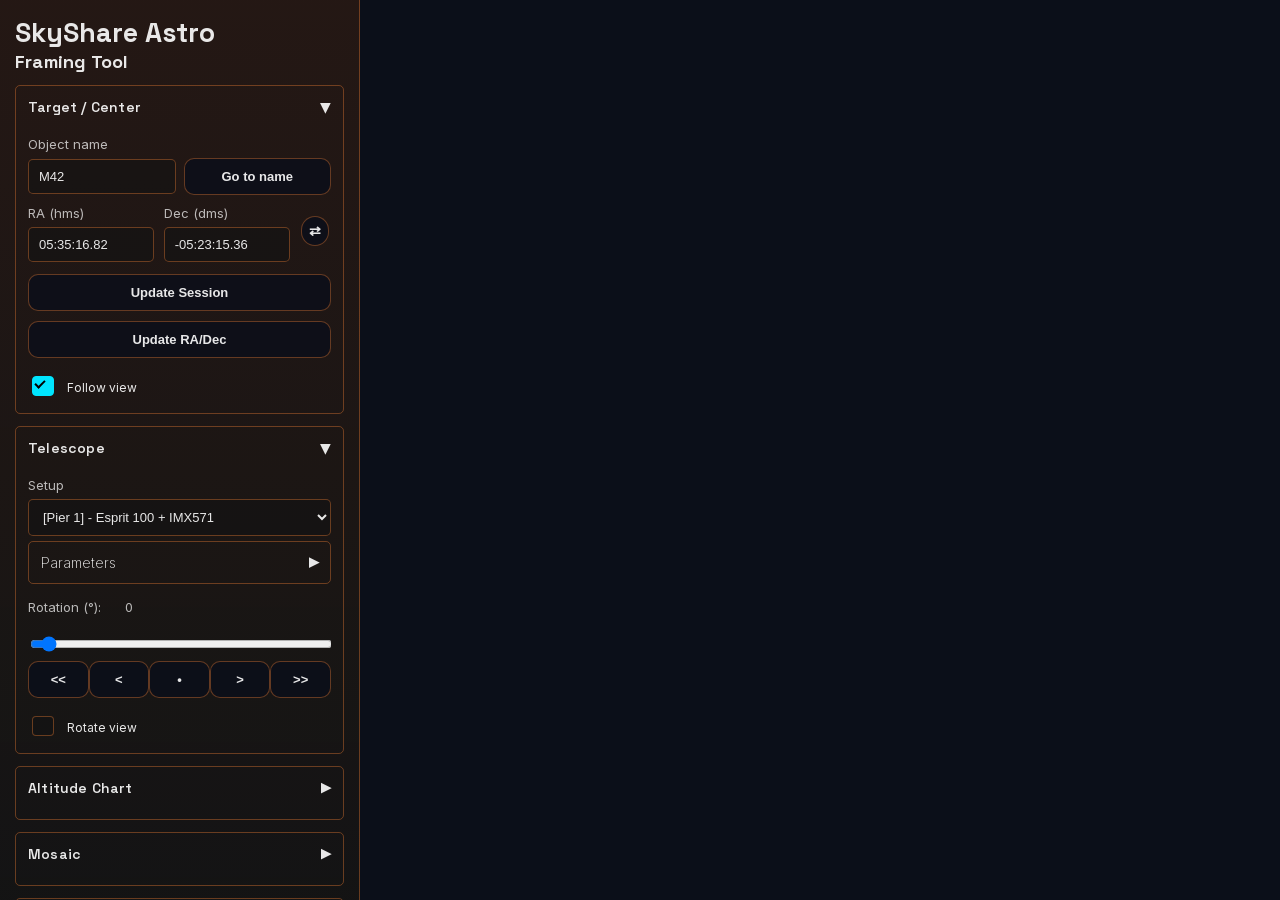
<file: index.html>
<!doctype html>
<html lang="en">
<head>
  <meta charset="utf-8" />
  <meta name="viewport" content="width=device-width, height=device-height, initial-scale=1.0, user-scalable=no">
  <title>SkyShare Astro Framing Tool</title>
  <link rel="stylesheet" href="style.css" />
</head>
<body>
  <div class="app">
    <aside class="panel">
      <h1>SkyShare Astro</h1>
      <h2>Framing Tool</h2>
      <div class="row" id="simplifiedViewControl" style="margin-bottom:8px; display:none;">
        <label for="simplifiedView" style="font-weight:normal; margin-left:10px;">Simplified view</label>
        <input id="simplifiedView" type="checkbox" title="Toggle simplified UI" />
      </div>

      <div class="group">
        <h2 class="group-title">Target / Center</h2>
        <div class="group-content">
            

            <label for="targetName">Object name</label>
            <div class="row" style="align-items:center; gap:8px; ">
              <input id="targetName" type="text" value="M42" placeholder="e.g. M31, NGC 7000, Betelgeuse" />
              <button id="btnGotoName">Go to name</button>
            </div>
          <div class="radecrow">
            <div>
              <label for="raDeg">RA (hms)</label>
              <input id="raDeg" type="text" value="05:35:16.82" />
            </div>
            <div>
              <label for="decDeg">Dec (dms)</label>
              <input id="decDeg" type="text" value="-05:23:15.36" />
            </div>
            <div>
              <button id="btnToggleRaDecFormat" type="button" class="format-toggle" title="Toggle RA/Dec format" aria-label="Toggle RA/Dec format">⇄</button>
            </div>
          </div>

          <div class="singlebtnrow" id="targetActions">
              <button id="copyFraming">Update Session</button>
              <button id="updateRaDec" style="background: rgba(10,14,26,0.8);">Update RA/Dec</button>
          </div>

          <div class="checkboxrow" id="followRow">
            <input id="followView" type="checkbox" checked/>
            <label for="followView">Follow view</label>
          </div>

        </div>
      </div>

      <div class="group">
        <h2 class="group-title">Telescope</h2>
        <div class="group-content">
          <label for="setupName">Setup</label>
          <select id="setupName" style="margin-bottom: 5px;">
            <option value="" selected>Loading setups...</option>
          </select>


          <div id="telescopeParams" class="group collapsed">
            <h3 class="group-title">Parameters</h3>
            <div class="group-content">
              <label for="focalLength">Focal length (mm) *</label>
                <input id="focalLength" type="number" step="any" value="550" disabled />
              <div class="row">
                <div>
                  <label for="sensorW">Sensor width (mm) *</label>
                  <input id="sensorW" type="number" step="any" value="23.5" disabled/>
                </div>
                <div>
                  <label for="sensorH">Sensor height (mm) *</label>
                  <input id="sensorH" type="number" step="any" value="15.7" disabled/>
                </div>
              </div>
              <label for="pixSize">Pixel size (µm) *</label>
                <input id="pixSize" type="number" step="any" value="3.76" disabled />
              <div class="row">
                <div>
                  <label for="nx">Resolution NX (px) *</label>
                  <input id="nx" type="number" step="1" value="6248" disabled/>
                </div>
                <div>
                  <label for="ny">Resolution NY (px) *</label>
                  <input id="ny" type="number" step="1" value="4176" disabled/>
                </div>
              </div>
            </div>
          </div>

          <div>
              <label for="rotationDeg">Rotation (°): <input id="rotationValue" type="number" min="0" max="360" step="any" value="0" /></label>
              <input id="rotationDeg" type="range" min="0" max="360" step="1" value="0" />
            </div>
            <div class="btnrowrot">
              <button id="btnRotateCcw30" type="button">&lt;&lt;</button>
              <button id="btnRotateCcw5" type="button">&lt;</button>
              <button id="btnRotateNearest0mod30" type="button">•</button>
              <button id="btnRotateCw5" type="button">&gt;</button>
              <button id="btnRotateCw30" type="button">&gt;&gt;</button>
            </div>
  
          <div class="checkboxrow">
            <input id="rotateView" type="checkbox" />
            <label for="rotateView">Rotate view</label>
          </div>
        </div>
      </div>

    
      <div class="group collapsed" id="altitudeGroup">
        <h2 class="group-title">Altitude Chart</h2>
        <div class="group-content">

          <div class="row">
            <div>
              <label for="obsLat">Latitude (deg)</label>
              <input id="obsLat" type="number" step="any" value="31.5" disabled />
            </div>
            <div>
              <label for="obsLon">Longitude (deg)</label>
              <input id="obsLon" type="number" step="any" value="-99.4" disabled />
            </div>
          </div>

          <label for="obsDate">Night</label>
          <input id="obsDate" type="date" />

          <div class="plannerWrap">
              <canvas id="altAzPlot"></canvas>
              <div id="altAzInfo" class="plannerInfo">Move cursor over target curve</div>
          </div>

          <div class="hint">
            Altitude vs time through the selected night at the observatory.
            Vertical shading = astronomical darkness.
          </div>

        </div>
      </div>


      <div class="group collapsed" id="mosaicGroup">
        <h2 class="group-title">Mosaic</h2>
        <div class="group-content">
          <div class="checkboxrow">
            <input id="mosaicMode" type="checkbox" />
            <label for="mosaicMode">Mosaic Mode</label>
          </div>
          <div class="row">
            <div>
              <label for="mosaicCols">Columns</label>
              <input id="mosaicCols" type="number" step="1" value="1" />
            </div>
            <div>
              <label for="mosaicRows">Rows</label>
              <input id="mosaicRows" type="number" step="1" value="2" />
            </div>
          </div>
          <div class="row">
            <div>
              <label for="horizontalOverlap">Horizontal overlap (%)</label>
              <input id="horizontalOverlap" type="number" step="any" value="15" />
            </div>
            <div>
              <label for="verticalOverlap">Vertical overlap (%)</label>
              <input id="verticalOverlap" type="number" step="any" value="15" />
            </div>
          </div>

          <div class="btnrow">
            <button id="copyMosaic">Update Session</button>
            <button id="updateRaDecMosaic">Update RA/Dec</button>
            <button id="btnAlignFrames" aria-pressed="false">Align Frames</button>
          </div>
        </div>
      </div>

      <div class="group collapsed" id="surveyGroup">
        <h2 class="group-title">Survey</h2>
        <div class="group-content">
          <label for="surveySelect">Survey</label>
          <select id="surveySelect">
            <option value="P/DSS2/color" selected>DSS2 Color</option>
            <option value="P/DSS2/red">DSS2 Red</option>
            <option value="P/NSNS/DR0_2/rgb8">Northern Sky RGB</option>
            <option value="P/Halpha">Halpha</option>
            <option value="P/Halpha inversed">Halpha inversed</option>
            <option value="P/NSNS/DR0_2/halpha8">Northern Sky [Halpha]</option>
            <option value="P/NSNS/DR0_2/oiii8">Northern Sky [OIII]</option>
            <option value="P/NSNS/DR0_2/sii8">Northern Sky [SII]</option>
            <option value="P/NSNS/DR0_2/ohs8">Northern Sky [OHS]</option>
            <option value="P/NSNS/DR0_2/hbr8">Northern Sky [HBR]</option>
            <option value="P/AKARI/FIS/Color">IR Color</option>
            <option value="P/AKARI/FIS/N60">IR N60</option>
          </select>
          <label for="delayedUpdate" style="margin-top: 10px;">Set Styling Delay (ms)**</label>
          <input id="delayedUpdate" type="number" value="600" />
          <div class="hint">
            ** Adjust if styling doesn't apply on survey change.
          </div>
        </div>
      </div>
      
      
      <div class="group collapsed" id="overlayGroup">
        <h2 class="group-title">Overlay</h2>
        <div class="group-content">
          <div class="row">
            <div>
              <label for="grid">Show Grid</label>
              <select id="gridMode">
                <option value="none" selected>None</option>
              </select>
            </div>
            
            <div>
              <label for="lineWidth">Line width (px)</label>
              <input id="lineWidth" type="number" step="1" value="2" />
            </div>
          </div>

          <div class="row">
            <div>
              <label for="color">Color</label>
              <input id="color" type="text" value="#00e5ff" />
            </div>
            <div>
              <label for="opacity">Opacity (0-1)</label>
              <input id="opacity" type="number" min="0" max="1" step="0.05" value="1" />
            </div>
          </div>

          <div class="btnrow">
            <button id="btnRecenter">Recenter overlay</button>
            <button id="btnUpdate">Update overlay</button>
          </div>
        </div>
      </div>

      <div class="group collapsed" id="computedGroup">
        <h2 class="group-title">Computed</h2>
        <div class="group-content">
          <div id="readout" class="readout"></div>
        </div>
      </div>

      <div class="footer">
        Uses Aladin Lite v3 (CDS). Per the embed terms, keep the Aladin logo/link intact.
        (<a href="https://aladin.cds.unistra.fr/AladinLite/doc/" target="_blank" rel="noreferrer">docs</a>)
      </div>
    </aside>

    <main>
      <div id="aladin-lite-div"></div>
    </main>
  </div>

  <!-- Local storage solution for saving framing parameters -->
  <script type="text/javascript" src="localStorageSolution.js"></script>

  <! -- some ui interactions and styling -->
  <script type="text/javascript" src="stylejs.js"></script>

  <!-- Aladin Lite v3 -->
  <script type="text/javascript" src="https://aladin.cds.unistra.fr/AladinLite/api/v3/latest/aladin.js" charset="utf-8"></script>

  <!-- Framing utilities and pre-defined telescope setups -->
  <script type="text/javascript" src="FramingUtils.js"></script>

  <!-- Applying pier data to the setup dropdown and framing calculations -->
  <script type="text/javascript" src="Piers.js"></script>
 
  
</body>
</html>
</file>
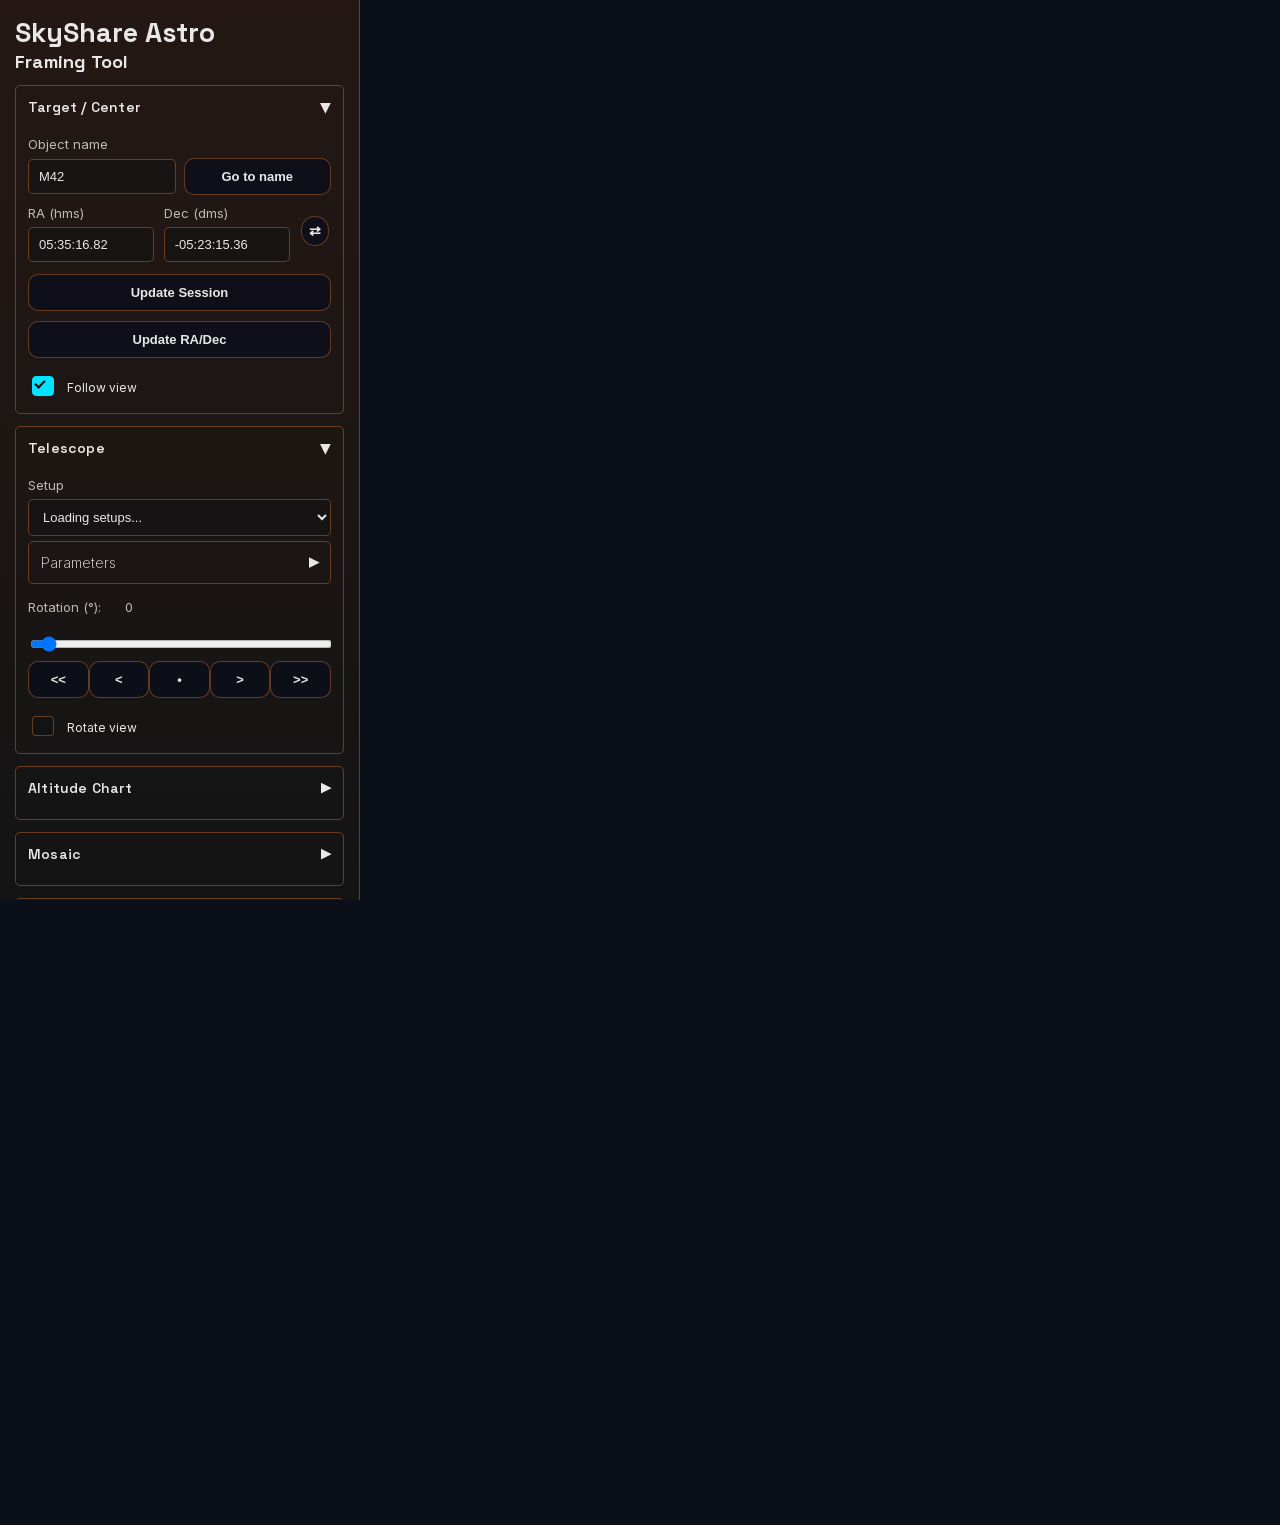
<file: lite/index.html>
<!doctype html>
<html lang="en">
<head>
  <meta charset="utf-8" />
  <meta http-equiv="refresh" content="0; url=../index.html?lite=1" />
  <meta name="viewport" content="width=device-width, height=device-height, initial-scale=1.0, user-scalable=no">
  <title>SkyShare Astro Framing Tool</title>
</head>
<body>
  <p>Loading simplified view...</p>
</body>
</html>
</file>
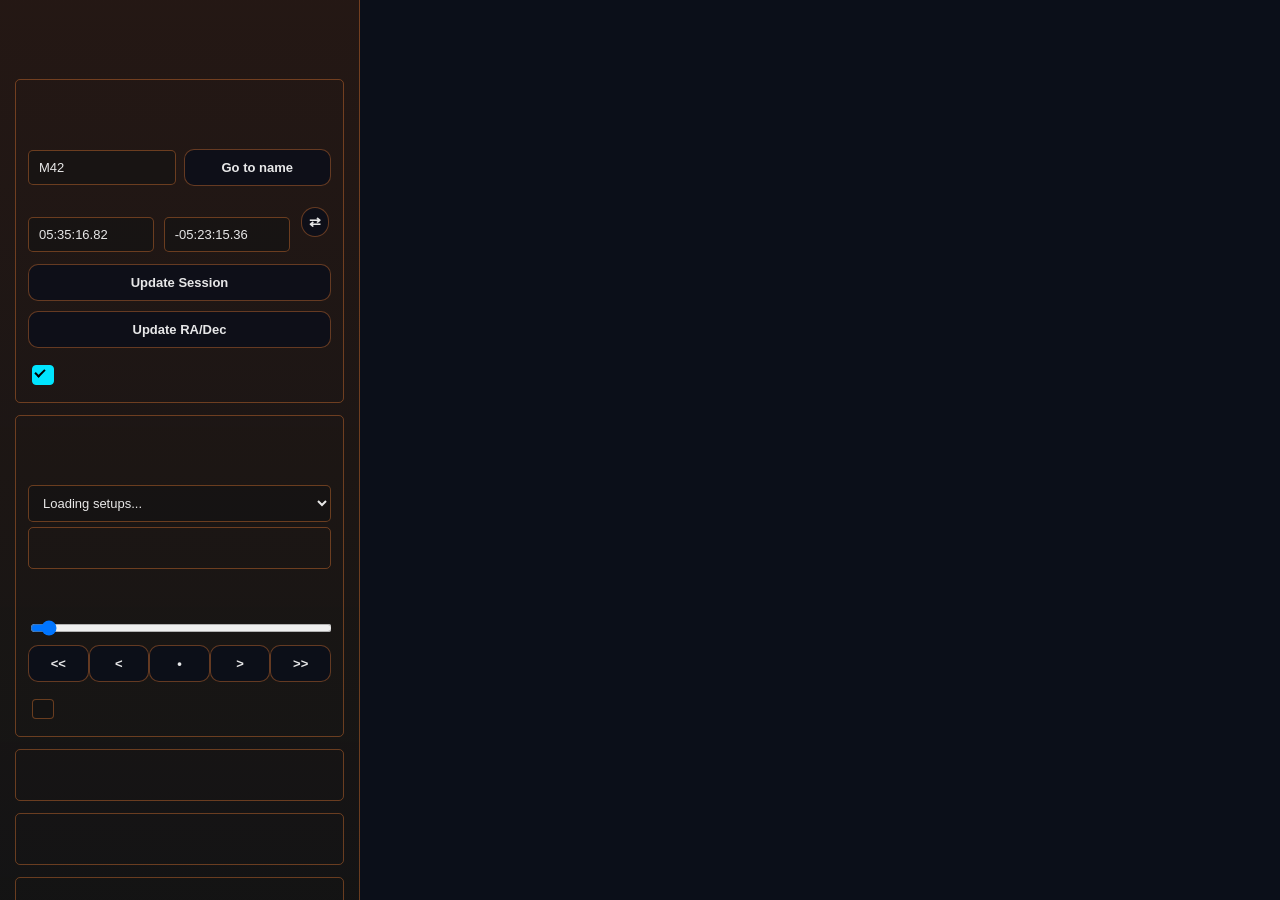
<file: main/index.html>
<!doctype html>
<html lang="en">
<head>
  <meta charset="utf-8" />
  <meta http-equiv="refresh" content="0; url=../index.html?main=1" />
  <meta name="viewport" content="width=device-width, height=device-height, initial-scale=1.0, user-scalable=no">
  <title>SkyShare Astro Framing Tool</title>
</head>
<body>
  <p>Loading full view...</p>
</body>
</html>
</file>
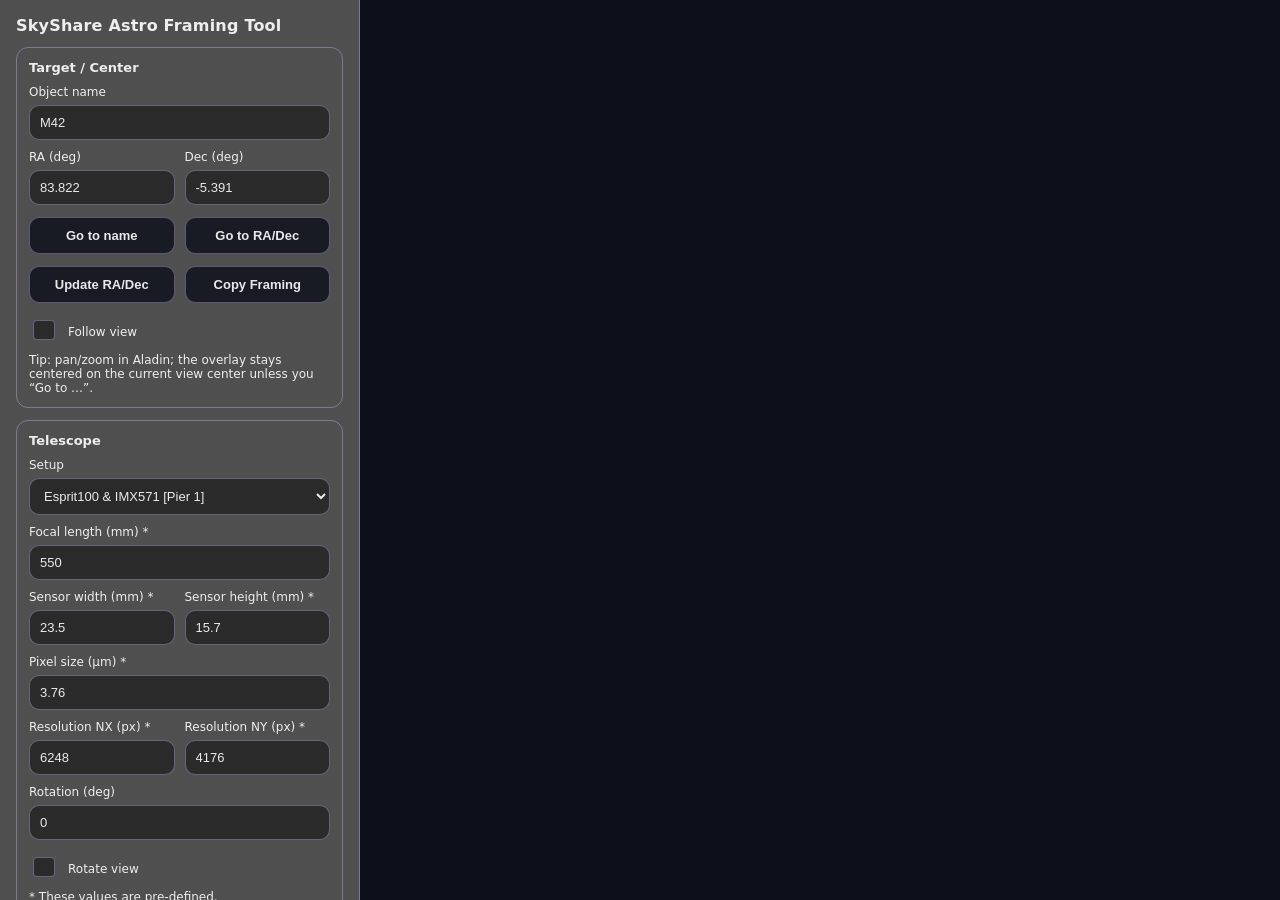
<file: main.html>
<!doctype html>
<html lang="en">
<head>
  <meta charset="utf-8" />
  <meta name="viewport" content="width=device-width, height=device-height, initial-scale=1.0, user-scalable=no">
  <title>FoV Overlay (Aladin Lite)</title>
  <style>
    :root { --bg:#0b0f19; --panel:#121a2b; --text:rgba(255, 255, 255, 0.9); --muted:rgba(255, 255, 255, 0.9); --border:rgba(207, 183, 255, 0.39);}
    html, body { height: 100%; margin: 0; background: var(--bg); color: var(--text); font-family: system-ui, -apple-system, Segoe UI, Roboto, Helvetica, Arial; }
    .app {
      display: grid;
      grid-template-columns: 360px 1fr;
      height: 100%;
    }
    .panel {
      background: linear-gradient(180deg, rgba(81, 81, 81, 0.98), rgba(81, 81, 81, 0.98));
      border-right: 1px solid var(--border);
      padding: 16px;
      overflow: auto;
    }
    .panel h1 { font-size: 16px; margin: 0 0 12px 0; letter-spacing: 0.2px; }
    .group { border: 1px solid var(--border); border-radius: 12px; padding: 12px; margin-bottom: 12px; }
    .group h2 { font-size: 13px; margin: 0 0 10px 0; color: var(--muted); font-weight: 600; }
    label { display: block; font-size: 12px; color: var(--muted); margin: 10px 0 6px; }
    input, select {
      width: 100%;
      box-sizing: border-box;
      border: 1px solid var(--border);
      background: rgba(19, 19, 19, 0.6);
      color: var(--text);
      border-radius: 10px;
      padding: 9px 10px;
      outline: none;
      font-size: 13px;
    }
    input:focus, select:focus { border-color: #fdfdfd; }
    .row { display: grid; grid-template-columns: 1fr 1fr; gap: 10px; }
    .btnrow { display: grid; grid-template-columns: 1fr 1fr; gap: 10px; margin-top: 12px; }

    .checkboxrow {
      display: flex;
      align-items: center;
      gap: 10px;
      margin-top: 12px;
    }

    .checkboxrow input[type="checkbox"] {
      appearance: none;
      width: 16px;
      height: 16px;
      border: 1px solid var(--border);
      border-radius: 4px;
      background: rgba(19, 19, 19, 0.6);
      cursor: pointer;
      position: relative;
    }

    .checkboxrow input[type="checkbox"]:checked {
      background: #00e5ff;
      border-color: #00e5ff;
    }

    .checkboxrow input[type="checkbox"]:checked::after {
      content: "";
      position: absolute;
      left: 4px;
      top: 1px;
      width: 4px;
      height: 8px;
      border: solid #000;
      border-width: 0 2px 2px 0;
      transform: rotate(45deg);
    }

    .checkboxrow label {
      font-size: 12px;
      color: var(--text);
      cursor: pointer;
      user-select: none;
    }

    button {
      border: 1px solid var(--border);
      background: rgba(10,14,26,0.8);
      color: var(--text);
      border-radius: 10px;
      padding: 10px 12px;
      cursor: pointer;
      font-size: 13px;
      font-weight: 600;
    }
    button:hover { border-color: #ffffff; }
    .readout {
      font-family: ui-monospace, SFMono-Regular, Menlo, Monaco, Consolas, "Liberation Mono", monospace;
      font-size: 12px;
      line-height: 1.45;
      color: var(--text);
      white-space: pre-wrap;
    }
    .hint { font-size: 12px; color: var(--muted); margin-top: 8px; }
    #aladin-lite-div { width: 100%; height: 100%; }
    .footer { font-size: 11px; color: var(--muted); margin-top: 10px; }
    .footer a { color: var(--muted); }
  </style>
</head>
<body>
  <div class="app">
    <aside class="panel">
      <h1>SkyShare Astro Framing Tool</h1>

      <div class="group">
        <h2>Target / Center</h2>
        <label for="targetName">Object name</label>
        <input id="targetName" type="text" value="M42" placeholder="e.g. M31, NGC 7000, Betelgeuse" />

        <div class="row">
          <div>
            <label for="raDeg">RA (deg)</label>
            <input id="raDeg" type="number" step="any" value="83.822" />
          </div>
          <div>
            <label for="decDeg">Dec (deg)</label>
            <input id="decDeg" type="number" step="any" value="-5.391" />
          </div>
        </div>

        <div class="btnrow">
          <button id="btnGotoName">Go to name</button>
          <button id="btnGotoRaDec">Go to RA/Dec</button>
        </div>

        <div class="btnrow">
            <button id="updateRaDec" style="background: rgba(10,14,26,0.8);">Update RA/Dec</button>
            <button id="copyFraming">Copy Framing</button>
        </div>

        <div class="checkboxrow">
          <input id="followView" type="checkbox" />
          <label for="followView">Follow view</label>
        </div>
          


        <div class="hint">Tip: pan/zoom in Aladin; the overlay stays centered on the current view center unless you “Go to …”.</div>
      </div>

      <div class="group">
        <h2>Telescope</h2>
        <label for="setupName">Setup</label>
        <select id="setupName">
          <option value="Esprit100 & IMX571" selected>Esprit100 & IMX571 [Pier 1]</option>
          <option value="Custom">Samyang135 & SonyA7iii [Pier 2]</option>
        </select>


        <div id='Esprit100-IMX571-params'>
          <label for="focalLength">Focal length (mm) *</label>
            <input id="focalLength" type="number" step="any" value="550" disabled />
          <div class="row">
            <div>
              <label for="sensorW">Sensor width (mm) *</label>
              <input id="sensorW" type="number" step="any" value="23.5" disabled/>
            </div>
            <div>
              <label for="sensorH">Sensor height (mm) *</label>
              <input id="sensorH" type="number" step="any" value="15.7" disabled/>
            </div>
          </div>
          <label for="pixSize">Pixel size (µm) *</label>
            <input id="pixSize" type="number" step="any" value="3.76" disabled />
          <div class="row">
            <div>
              <label for="nx">Resolution NX (px) *</label>
              <input id="nx" type="number" step="1" value="6248" disabled/>
            </div>
            <div>
              <label for="ny">Resolution NY (px) *</label>
              <input id="ny" type="number" step="1" value="4176" disabled/>
            </div>
          </div>
          <label for="rotationDeg">Rotation (deg)</label>
            <input id="rotationDeg" type="number" step="any" value="0" />
        </div>

        <div class="checkboxrow">
          <input id="rotateView" type="checkbox" />
          <label for="rotateView">Rotate view</label>
        </div>

        <div class="hint">
         * These values are pre-defined. 
        </div>

      </div>

      <div class="group">
        <h2>Survey</h2>
          <label for="surveySelect">Survey</label>
          <select id="surveySelect">
            <option value="P/DSS2/color" selected>DSS2 Color</option>
            <option value="P/Halpha">Halpha</option>
            <option value="P/Halpha inversed">Halpha inversed</option>
          </select>
      </div>

      
      <div class="group">
        <h2>Overlay</h2>
        <div class="row">
          <div>
            <label for="grid">Show Grid</label>
            <select id="gridMode">
              <option value="none" selected>None</option>
            </select>
          </div>
          
          <div>
            <label for="lineWidth">Line width (px)</label>
            <input id="lineWidth" type="number" step="1" value="2" />
          </div>
        </div>

        <div class="row">
          <div>
            <label for="color">Color</label>
            <input id="color" type="text" value="#00e5ff" />
          </div>
          <div>
            <label for="opacity">Opacity (0-1)</label>
            <input id="opacity" type="number" min="0" max="1" step="0.05" value="1" />
          </div>
        </div>

        <div class="btnrow">
          <button id="btnRecenter">Recenter overlay</button>
          <button id="btnUpdate">Update overlay</button>
        </div>
      </div>

      <div class="group">
        <h2>Computed</h2>
        <div id="readout" class="readout"></div>
      </div>

      <div class="footer">
        Uses Aladin Lite v3 (CDS). Per the embed terms, keep the Aladin logo/link intact.
        (<a href="https://aladin.cds.unistra.fr/AladinLite/doc/" target="_blank" rel="noreferrer">docs</a>)
      </div>
    </aside>

    <main>
      <div id="aladin-lite-div"></div>
    </main>
  </div>

  <!-- Aladin Lite v3 -->
  <script type="text/javascript" src="https://aladin.cds.unistra.fr/AladinLite/api/v3/latest/aladin.js" charset="utf-8"></script>

  <script>
    // -------------------------
    // Helpers: geometry + FoV
    // -------------------------
    const DEG = Math.PI / 180.0;

    function clamp(x, lo, hi) { return Math.max(lo, Math.min(hi, x)); }

    function getFallbackCenterFromInputs() {
      const ra = Number.parseFloat(document.getElementById('raDeg').value);
      const dec = Number.parseFloat(document.getElementById('decDeg').value);
      if (Number.isFinite(ra) && Number.isFinite(dec)) return { ra, dec };
      return null;
    }

    function getAladinCenter() {
      const c = (aladin && typeof aladin.getRaDec === "function") ? aladin.getRaDec() : null;
      if (!c) return null;

      // {ra,dec}
      if (typeof c === "object" && !Array.isArray(c) && ("ra" in c) && ("dec" in c)) {
        const ra = Number(c.ra), dec = Number(c.dec);
        return (Number.isFinite(ra) && Number.isFinite(dec)) ? { ra, dec } : null;
      }

      // [ra,dec]
      if (Array.isArray(c) && c.length >= 2) {
        const ra = Number(c[0]), dec = Number(c[1]);
        return (Number.isFinite(ra) && Number.isFinite(dec)) ? { ra, dec } : null;
      }

      return null;
    }


function fmtDegMaybe(x, ndp = 6) {
  const v = Number(x);
  return Number.isFinite(v) ? v.toFixed(ndp) + "°" : "(not ready)";
}


    function getCameraParams() {
      const w = parseFloat(document.getElementById('sensorW').value);
      const h = parseFloat(document.getElementById('sensorH').value);
      const nx = parseInt(document.getElementById('nx').value, 10);
      const ny = parseInt(document.getElementById('ny').value, 10);
      const pix_um = parseFloat(document.getElementById('pixSize').value);
      
      return { sensorW_mm: w, sensorH_mm: h, nx: nx, ny: ny, pix_um: pix_um };
    }

    function computeFovDeg(focal_mm, sensorW_mm, sensorH_mm) {
      const fovW = 2 * Math.atan(sensorW_mm / (2 * focal_mm)) / DEG;
      const fovH = 2 * Math.atan(sensorH_mm / (2 * focal_mm)) / DEG;
      return { fovW_deg: fovW, fovH_deg: fovH };
    }

    function computePixelScaleArcsecPx(focal_mm, pix_um) {
      if (!(pix_um > 0)) return null;
      return 206.265 * (pix_um / focal_mm);
    }

    function formatArcmin(deg) { return (deg * 60).toFixed(2) + "′"; }
    function formatDeg(deg) { return deg.toFixed(6) + "°"; }

    function radecToVec(raDeg, decDeg) {
  const ra = raDeg * DEG;
  const dec = decDeg * DEG;
  const cdec = Math.cos(dec);
  return [
    cdec * Math.cos(ra),
    cdec * Math.sin(ra),
    Math.sin(dec)
  ];
}

function vecToRaDec(v) {
  const [x, y, z] = v;
  const ra = Math.atan2(y, x);                 // [-pi, pi]
  const dec = Math.asin(clamp(z, -1, 1));      // [-pi/2, pi/2]
  let raDeg = ra / DEG;
  if (raDeg < 0) raDeg += 360;
  return { ra: raDeg, dec: dec / DEG };
}

function normalize(v) {
  const n = Math.hypot(v[0], v[1], v[2]);
  return [v[0]/n, v[1]/n, v[2]/n];
}

function cross(a, b) {
  return [
    a[1]*b[2] - a[2]*b[1],
    a[2]*b[0] - a[0]*b[2],
    a[0]*b[1] - a[1]*b[0]
  ];
}

function dot(a, b) { return a[0]*b[0] + a[1]*b[1] + a[2]*b[2]; }

function makeFovPolygon(ra0, dec0, fovW_deg, fovH_deg, rotation_deg, grid) {
  // Half-sizes in radians in the tangent plane
  const hx = (fovW_deg / 2) * DEG;
  const hy = (fovH_deg / 2) * DEG;

  // Center unit vector
  const c = radecToVec(ra0, dec0);

  // Define "up" reference; near poles, use a different reference axis
  const zAxis = [0, 0, 1];
  const xAxis = [1, 0, 0];
  const ref = (Math.abs(dot(c, zAxis)) > 0.99) ? xAxis : zAxis;

  // East = ref x center (then normalized), North = center x East
  let e = cross(ref, c);
  e = normalize(e);
  let n = cross(c, e);
  n = normalize(n);

  // Apply rotation in tangent plane about the line of sight
  const rot = rotation_deg * DEG;
  const cr = Math.cos(rot), sr = Math.sin(rot);
  const eR = [cr*e[0] + sr*n[0], cr*e[1] + sr*n[1], cr*e[2] + sr*n[2]];
  const nR = [-sr*e[0] + cr*n[0], -sr*e[1] + cr*n[1], -sr*e[2] + cr*n[2]];

  // Corners in tangent-plane coordinates (x east, y north)
  const corners = [
    [-hx, -hy],
    [ hx, -hy],
    [ hx,  hy],
    [-hx,  hy]
  ];

  // Gnomonic mapping: v ∝ c + x*eR + y*nR
  const poly = corners.map(([x, y]) => {
    const v = normalize([
      c[0] + x*eR[0] + y*nR[0],
      c[1] + x*eR[1] + y*nR[1],
      c[2] + x*eR[2] + y*nR[2],
    ]);
    const radec = vecToRaDec(v);
    return [radec.ra, radec.dec];
  });

  return poly;
}


    // -------------------------
    // Survey management
    // -------------------------
    function selectSurvey() {
      const key = document.getElementById("surveySelect").value;
      console.log("Selected survey:", key);

      if (key == 'P/DSS2/color') {
        aladin.setImageLayer("P/DSS2/color");
        survey = aladin.getBaseImageLayer();
        survey.setOptions({ stretch: 'asinh', invert: true });
      } else
      if (key == "P/Halpha") {
        aladin.setImageLayer("P/Finkbeiner"); // actual HiPS survey ID
        survey = aladin.getBaseImageLayer();
        survey.setColormap("grayscale", { stretch: "asinh", reverse: false });
        survey.setCuts(0, 100);
      } else if (key == "P/Halpha inversed") {
        aladin.setImageLayer("P/Finkbeiner"); // actual HiPS survey ID
        survey = aladin.getBaseImageLayer();
        survey.setColormap("grayscale", { stretch: "asinh", reverse: true });
        survey.setCuts(0, 100);
      }
    }


    // -------------------------
    // Aladin init + overlay
    // -------------------------
    let aladin = null;
    let overlay = null;

    function ensureOverlay() {
      if (!overlay) {
        overlay = A.graphicOverlay({ color: '#00e5ff', lineWidth: 3 });
        aladin.addOverlay(overlay);
      }
    }

    function updateOverlayCenteredOnView() {
      ensureOverlay();

      const focal_mm = parseFloat(document.getElementById('focalLength').value);
      if (!(focal_mm > 0)) throw new Error("Focal length must be > 0.");

      const cam = getCameraParams();
      const { fovW_deg, fovH_deg } = computeFovDeg(focal_mm, cam.sensorW_mm, cam.sensorH_mm);

      const rot = parseFloat(document.getElementById('rotationDeg').value) || 0;
      const lineWidth = parseInt(document.getElementById('lineWidth').value, 10) || 3;
      const color = (document.getElementById('color').value || '#00e5ff').trim();
      const opacity = clamp(parseFloat(document.getElementById('opacity').value), 0, 1);
      const gridmode = document.getElementById('gridMode').value || "none";

      const center = getAladinCenter() || getFallbackCenterFromInputs();
      if (!center) {
        // Show something friendly and *just skip drawing* for now.
        document.getElementById('readout').textContent =
          "Loading sky view… (center not ready yet)";
        return;
      }
      const ra0 = center.ra;
      const dec0 = center.dec;

      const poly = makeFovPolygon(ra0, dec0, fovW_deg, fovH_deg, rot, gridmode);

      // Update overlay style + clear previous shapes
      if (typeof overlay.setColor === 'function') overlay.setColor(color);
      if (typeof overlay.setLineWidth === 'function') overlay.setLineWidth(lineWidth);
      if (typeof overlay.removeAll === 'function') overlay.removeAll();

      const shapeOptions = { color, lineWidth, opacity, fill: false };

      // Add footprint polygon (official pattern: overlay.addFootprints([A.polygon(...)]) )
      overlay.addFootprints([A.polygon(poly, shapeOptions)]);

      // Update readout
      const pixScale = computePixelScaleArcsecPx(focal_mm, cam.pix_um);
      const lines = [];
      lines.push(`Sensor: ${cam.sensorW_mm.toFixed(3)} x ${cam.sensorH_mm.toFixed(3)} mm`);
      if (cam.nx && cam.ny) lines.push(`Resolution: ${cam.nx} x ${cam.ny} px  |  pixel: ${cam.pix_um} µm`);
      lines.push(`Focal length: ${focal_mm.toFixed(2)} mm`);
      lines.push(`FoV (W x H): ${formatDeg(fovW_deg)} x ${formatDeg(fovH_deg)}  (${formatArcmin(fovW_deg)} x ${formatArcmin(fovH_deg)})`);
      if (pixScale) lines.push(`Pixel scale: ${pixScale.toFixed(3)} arcsec/px`);
      lines.push(`Center (ICRS): RA ${fmtDegMaybe(ra0, 6)}, Dec ${fmtDegMaybe(dec0, 6)}`);
      lines.push(`Rotation: ${rot.toFixed(2)}°`);
      document.getElementById('readout').textContent = lines.join("\n");
      rotateView();
    }

    function updateRaDec() {
      const center = aladin.getRaDec();
      if (!center) return;
      document.getElementById('raDeg').value = center[0];
      document.getElementById('decDeg').value = center[1];
    }

    function followView() {
      const checked = document.getElementById('followView').checked;
      if (!aladin) return;
      if (!checked) return;
      updateRaDec();
    }

    function rotateView() {
      const checked = document.getElementById('rotateView').checked;
      if (!aladin) return;
      if (!checked) {
        aladin.setRotation(0);
        return;
      }
      const rot = parseFloat(document.getElementById('rotationDeg').value) || 0;
      aladin.setRotation(rot);
    }

    function safeUpdate() {
      try {
        if (!aladin) return;
        updateOverlayCenteredOnView(); 
      } catch (e) { 
        document.getElementById('readout').textContent = "Error: " + (e?.message || String(e));
      }
    }

    function wireInputs() {
      const ids = [
        'focalLength','sensorW','sensorH','nx','ny','pixSize', 'rotationDeg',
        'lineWidth','color','opacity','cameraMode', //'gridMode'
      ];

      ids.forEach(id => {
        const el = document.getElementById(id);
        if (!el) return; // extra safety
        el.addEventListener('input', safeUpdate);
        el.addEventListener('change', safeUpdate);
      });

      document.getElementById('btnUpdate').addEventListener('click', safeUpdate);
      document.getElementById('btnRecenter').addEventListener('click', safeUpdate);

      document.getElementById('btnGotoName').addEventListener('click', () => {
        const name = document.getElementById('targetName').value.trim();
        if (!name) return;
        aladin.gotoObject(name);
        setTimeout(safeUpdate, 250);
      });

      document.getElementById('btnGotoRaDec').addEventListener('click', () => {
        const ra = parseFloat(document.getElementById('raDeg').value);
        const dec = parseFloat(document.getElementById('decDeg').value);
        if (!(isFinite(ra) && isFinite(dec))) return;
        aladin.gotoRaDec(ra, dec);
        setTimeout(safeUpdate, 250);
      });
    }

    document.getElementById('updateRaDec').addEventListener('click', () => {
      updateRaDec();
      safeUpdate();
    });
    

    document.getElementById('rotateView').addEventListener('change', (evt) => {
      const checked = evt.target.checked;
      if (!aladin) return;
      rotateView();
    });

    document.getElementById("surveySelect").addEventListener("change", () => {
        const key = document.getElementById("surveySelect").value;
        console.log("Selected survey:", key);
        if (!aladin) return;
        selectSurvey();
      });

    document.getElementById('copyFraming').addEventListener('click', () => {
      /* CSV of the form:
      Pane, RA, DEC, Position Angle (East), Pane width (arcmins), Pane height (arcmins), Overlap, Row, Column
      Pane 1, 11hr 13' 31", 55º 23' 33", 0.00, 147.00, 97.20, 10%, -, -
      */
      const center = getAladinCenter() || getFallbackCenterFromInputs();
      if (!center) return;
      const focal_mm = parseFloat(document.getElementById('focalLength').value);
      if (!(focal_mm > 0)) return;

      const cam = getCameraParams();
      const { fovW_deg, fovH_deg } = computeFovDeg(focal_mm, cam.sensorW_mm, cam.sensorH_mm);
      const rot = parseFloat(document.getElementById('rotationDeg').value) || 0;

      const framing = // do the CSV for a single pane; in the future we could extend to multiple panes/setups
        `Pane, RA, DEC, Position Angle (East), Pane width (arcmins), Pane height (arcmins), Overlap, Row, Column
         Pane 1, ${fmtDegMaybe(center.ra)}, ${fmtDegMaybe(center.dec)}, ${rot.toFixed(2)}°, ${(fovW_deg*60).toFixed(2)}, ${(fovH_deg*60).toFixed(2)}, 0%, -, -`;   

      navigator.clipboard.writeText(framing).then(() => {
        alert("Framing info copied to clipboard:\n\n" + framing);
      }).catch(err => {
        alert("Failed to copy framing info: " + (err?.message || String(err)));
      });

    });

    // -------------------------
    // Boot
    // -------------------------
    A.init.then(() => {
      aladin = A.aladin('#aladin-lite-div', {
        survey: "P/DSS2/color", // default survey (restyle in selectSurvey)
        target: "M42",
        fov: 4.0,
        showCooGrid: false,
        showCooGridControl: true,
        showSimbadPointerControl: false,
        showFullscreenControl: true,
        expandLayersControl: false,
        showGotoControl: false,
      });
      aladin.setProjection('SIN');

      selectSurvey(); // apply initial survey settings


      // Add H-alpha as an *overlay* survey, but rendered your way
      const ha = aladin.newImageSurvey("P/Finkbeiner");      // existing HiPS ID
      // aladin.addCatalog(ha);
      // ha.setColormap("grayscale", { stretch: "asinh", reversed: false });
      // ha.setCuts(0, 100);                                // low/high cut values

      wireInputs();
      safeUpdate();

      // Keep overlay in sync when user drags/zooms (debounced)
      let t = null;
      aladin.on('positionChanged', () => {
        clearTimeout(t);
        t = setTimeout(() => {
          if (document.getElementById('followView')?.checked) updateRaDec();
          safeUpdate();
        }, 120);
      });
    }).catch(err => {
      document.body.innerHTML =
        "<pre style='padding:16px;color:#fff;background:#000'>Failed to init Aladin Lite: " +
        (err?.message || err) + "</pre>";
    });
  </script>
</body>
</html>
</file>
<file: style.css>
@font-face {
    font-family: 'SkyShareTitles';
    src: url('./fonts/SkyShareTitles.woff2') format('woff2');
}
@font-face {
    font-family: 'SkyShareText';
    src: url('./fonts/SkyShareText.woff2') format('woff2');
}

:root {
    --bg: #0b0f19;
    --panel: rgb(39, 20, 20);
    --text: rgba(255, 255, 255, 0.9);
    --muted: rgba(255, 255, 255, 0.7);
    --border: rgba(232, 122, 51, 0.4);
}

html, body {
    height: 100%;
    margin: 0;
    background: var(--bg);
    color: var(--text);
    font-family: 'SkyShareText', system-ui, -apple-system, Segoe UI, Roboto, Helvetica, Arial;
}

h1, h2 {
    font-family: 'SkyShareTitles', system-ui, -apple-system, Segoe UI, Roboto, Helvetica, Arial;
} 

.app {
    display: grid;
    grid-template-columns: 360px 1fr;
    height: 100%;
}
.panel {
    background: linear-gradient(180deg, rgba(39, 25, 20, 0.9), rgba(20, 20, 20, 0.98));
    border-right: 1px solid var(--border);
    padding: 15px;
    overflow: auto;
}

.panel h1 { font-size: 27px; margin: 0 0 0 0; }
.panel h2 { font-size: 18px; margin: 0 0 12px 0; letter-spacing: 0.2px; }
.group { border: 1.5px solid var(--border); border-radius: 5px; padding: 12px; margin-bottom: 12px}
.group h2 { font-size: 14px; margin: 0 0 10px 0; font-weight: 600; }
.group h3 { font-size: 14px; margin: 0 0 0 0; font-weight: 200; }

.group-title { 
    cursor: pointer;
    user-select: none;
    position: relative;
    /* padding-right: 18px; */
}
.group-title::after {
    content: "▼";
    position: absolute;
    right: 0;
    /* top: 50%; */
    /* transform: translateY(-50%); */
    /* font-size: 10px;
    color: var(--muted); */
    transition: transform 0.5s ease;
}
.group.collapsed .group-title::after {
    transform: rotate(-90deg);
}
.group-content {
    overflow: hidden;
    transition: max-height 0.5s ease, padding 0.5s ease;
    max-height: 1000px;
}
.group.collapsed .group-content {
    max-height: 0;
    padding: 0;
}


label { display: block; font-size: 13px; color: var(--muted); margin: 10px 0 6px; }
input, select {
    width: 100%;
    box-sizing: border-box;
    border: 1px solid var(--border);
    background: rgba(19, 19, 19, 0.6);
    color: var(--text);
    border-radius: 5px;
    padding: 9px 10px;
    outline: none;
    font-size: 13px;
}
input:focus, select:focus { border-color: #fdfdfd; }
.row { display: grid; grid-template-columns: 1fr 1fr; gap: 10px; }
.radecrow { display: grid; grid-template-columns: 4fr 4fr 1fr; gap: 10px; justify-items: center; align-items: center; }
.singlebtnrow { display: grid; gap: 10px; margin-top: 12px; }
.btnrow { display: grid; grid-template-columns: 1fr 1fr; gap: 10px; margin-top: 12px; }
.btnrowrot { display: grid; grid-template-columns: repeat(5, 1fr); margin-top:-5px }

.format-toggle {
    width: auto;
    min-width: 10px;
    padding: 7px 7px;
    margin-top: 5px;
    border-radius: 999px;
    font-size: 14px;
    line-height: 1;
}

#rotationValue {
    display: inline-block;
    width: 5ch;
    min-width: 5ch;
    padding: 2px 4px;
    margin-left: 4px;
    border: 1px solid transparent;
    border-radius: 3px;
    line-height: 1;
    font: inherit;
    cursor: text;
    outline: none;
    white-space: nowrap;
    text-align: center;
    background: transparent;
    color: inherit;
    appearance: textfield;
    -moz-appearance: textfield;
}

#rotationValue:focus {
    background: rgba(255, 255, 255, 0.06);
    border-color: rgba(255, 255, 255, 0.2);
}

#rotationValue::-webkit-outer-spin-button,
#rotationValue::-webkit-inner-spin-button {
    -webkit-appearance: none;
    margin: 0;
}

.checkboxrow {
    display: flex;
    align-items: center;
    gap: 10px;
    margin-top: 12px;
}

.checkboxrow input[type="checkbox"] {
    -webkit-appearance: none;
    -moz-appearance: none;
    appearance: none;
    width: 16px;
    height: 16px;
    border: 1px solid var(--border);
    border-radius: 4px;
    background: rgba(19, 19, 19, 0.6);
    cursor: pointer;
    position: relative;
}

.checkboxrow input[type="checkbox"]:checked {
    background: #00e5ff;
    border-color: #00e5ff;
}

.checkboxrow input[type="checkbox"]:checked::after {
    content: "";
    position: absolute;
    left: 4px;
    top: 1px;
    width: 4px;
    height: 8px;
    border: solid #000;
    border-width: 0 2px 2px 0;
    transform: rotate(45deg);
}

.checkboxrow label {
    font-size: 12px;
    color: var(--text);
    cursor: pointer;
    user-select: none;
}

button {
    border: 1px solid var(--border);
    background: rgba(10,14,26,0.8);
    color: var(--text);
    border-radius: 10px;
    padding: 10px 12px;
    cursor: pointer;
    font-size: 13px;
    font-weight: 600;
}
button:hover { border-color: #ffffff; }

.readout {
    font-family: ui-monospace, SFMono-Regular, Menlo, Monaco, Consolas, "Liberation Mono", monospace;
    font-size: 12px;
    line-height: 1.45;
    color: var(--text);
    white-space: pre-wrap;
}
.hint { font-size: 12px; color: var(--muted); margin-top: 8px; }
#aladin-lite-div { width: 100%; height: 100%; }
.footer { font-size: 11px; color: var(--muted); margin-top: 10px; }
.footer a { color: var(--muted); }

#altAzPlot {
    width: 100%;
    height: 360px;
    display: block;
}
#altAzInfo{
    margin-top:8px;
    padding:10px 12px;
    border-radius:10px;
    background:rgba(255,255,255,0.06);
    color:rgba(255,255,255,0.92);
    font:13px system-ui;
    white-space:pre-line;
}

#obsLat, #obsLon, label[for="obsLat"], label[for="obsLon"] {
    display: none;
}
</file>
